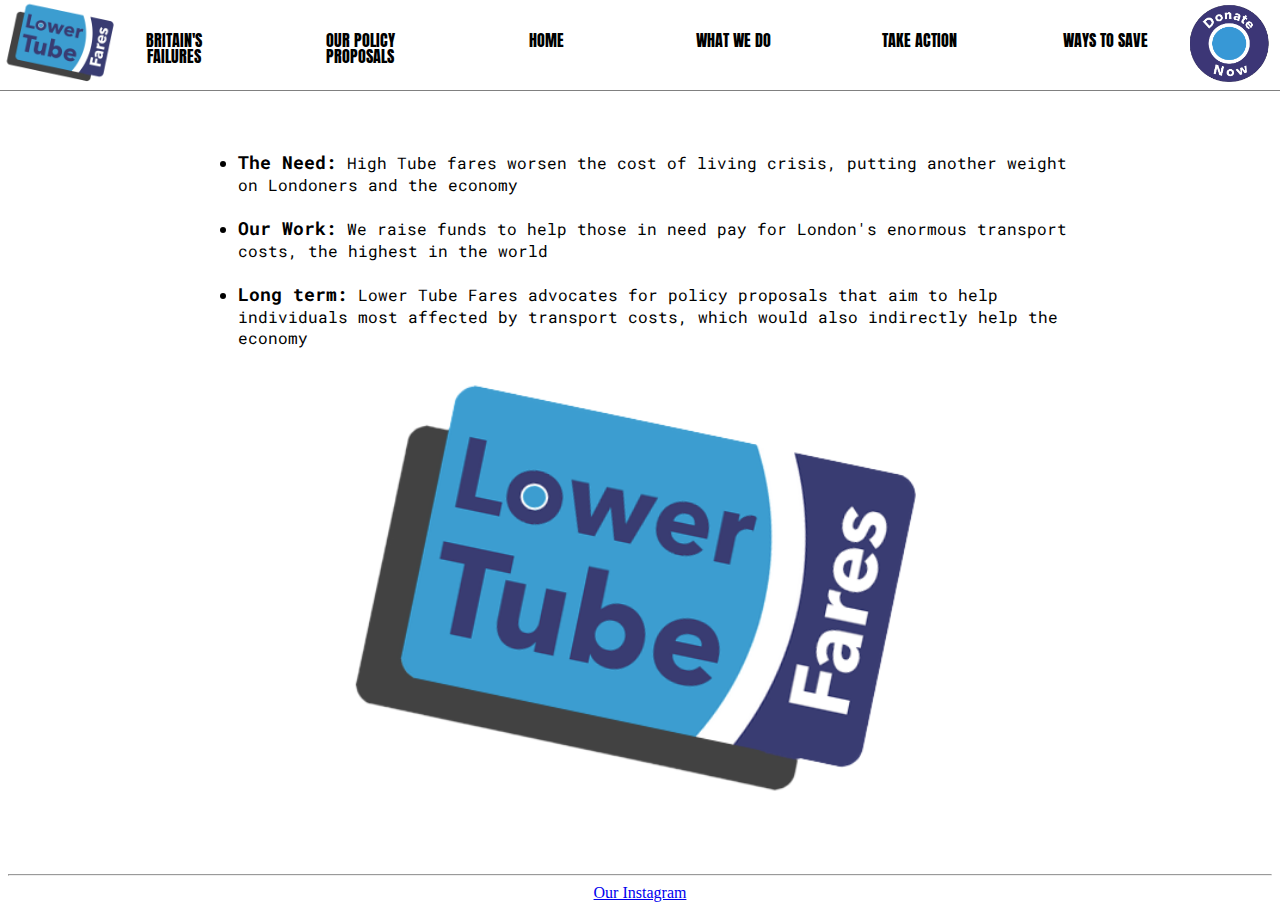
<file: index.html>
<!DOCTYPE html>
<html lang="en">
<head>
    <meta charset="UTF-8">
    <meta name="description" content="Lower Tube fares, a UK based charity that intends to lower tube fares and help families in need">
    <meta name="viewport" content="width=device-width, initial-scale=1.0">
    <link rel="stylesheet" href="styles.css"> 
    <link rel="shortcut icon" type="image/x-icon" href="favicon.ico">
    <title>Lower Tube Fares</title>
    <link rel="preconnect" href="https://fonts.googleapis.com">
    <link rel="preconnect" href="https://fonts.gstatic.com" crossorigin>
    <link href="https://fonts.googleapis.com/css2?family=Anton&display=swap" rel="stylesheet">
    <link href="https://fonts.googleapis.com/css2?family=Oswald:wght@200..700&display=swap" rel="stylesheet">
    <link href="https://fonts.googleapis.com/css2?family=Roboto+Mono:ital,wght@0,100..700;1,100..700&display=swap" rel="stylesheet">
    <meta name= “robots” content="index, follow”>
    <meta name="keywords" content=" charity tube fares tfl uk underground">
    <meta name=" description" content= "Lower Tube Fares is a charity and advocacy group that intends to lower tube fares in London. Act Now!!! Help us lower tube fares and help make the tube affordable to those in need." >
</head>
<body>
    <span class="sidewaysmenu ">
        <img class="logo" src="logo.png" alt="Lower Tube Fares Logo">
        <ul class="list">
            <a class="links-text" href="failures.html" >BRITAIN'S FAILURES</a>
            <span style="display: inline-block; height: 0.5em; width: 5vw;"></span>
            <a class="links-text" href="policies.html" >OUR POLICY PROPOSALS</a>
            <span style="display: inline-block; height: 0.5em; width: 5vw;"></span>
            <a class="links-text" href="index.html" >HOME</a>
            <span style="display: inline-block; height: 0.5em; width: 5vw;"></span>
            <a class="links-text" href="aboutus.html" >WHAT WE DO</a>
            <span style="display: inline-block; height: 0.5em; width: 5vw;"></span>
            <a class="links-text" href="students.html" >TAKE ACTION</a>
            <span style="display: inline-block; height: 0.5em; width: 5vw;"></span>
            <a class="links-text" href="discounts.html" >WAYS TO SAVE</a>
        </ul>
        <a class="donate" href="https://paypal.me/lowertubefareslondon?country.x=GB&locale.x=en_GB" ><img class="donate" src="round.png"></a>
    </span>

    <br/><br/><br/><br/><br/><br/><br/>

    <section class="main">
        <div class="homelist">
            <ul>
                <li><b>The Need:</b> High Tube fares worsen the cost of living crisis, putting another weight on Londoners and the economy </li>
                <br>
                <li><b>Our Work:</b> We raise funds to help those in need pay for London's enormous transport costs, the highest in the world</li>
                <br>
                <li><b>Long term:</b> Lower Tube Fares advocates for policy proposals that aim to help individuals most affected by transport costs, which would also indirectly help the economy
                </li>
            </ul>
        </div>
        <img src="logo.png" alt="Image showing what we do" class="image">
        <br/>
        
        <hr/>
        <a href="https://www.instagram.com/lowertubefares/">Our Instagram</a>
        
    </section>
</body>
</html>
</file>
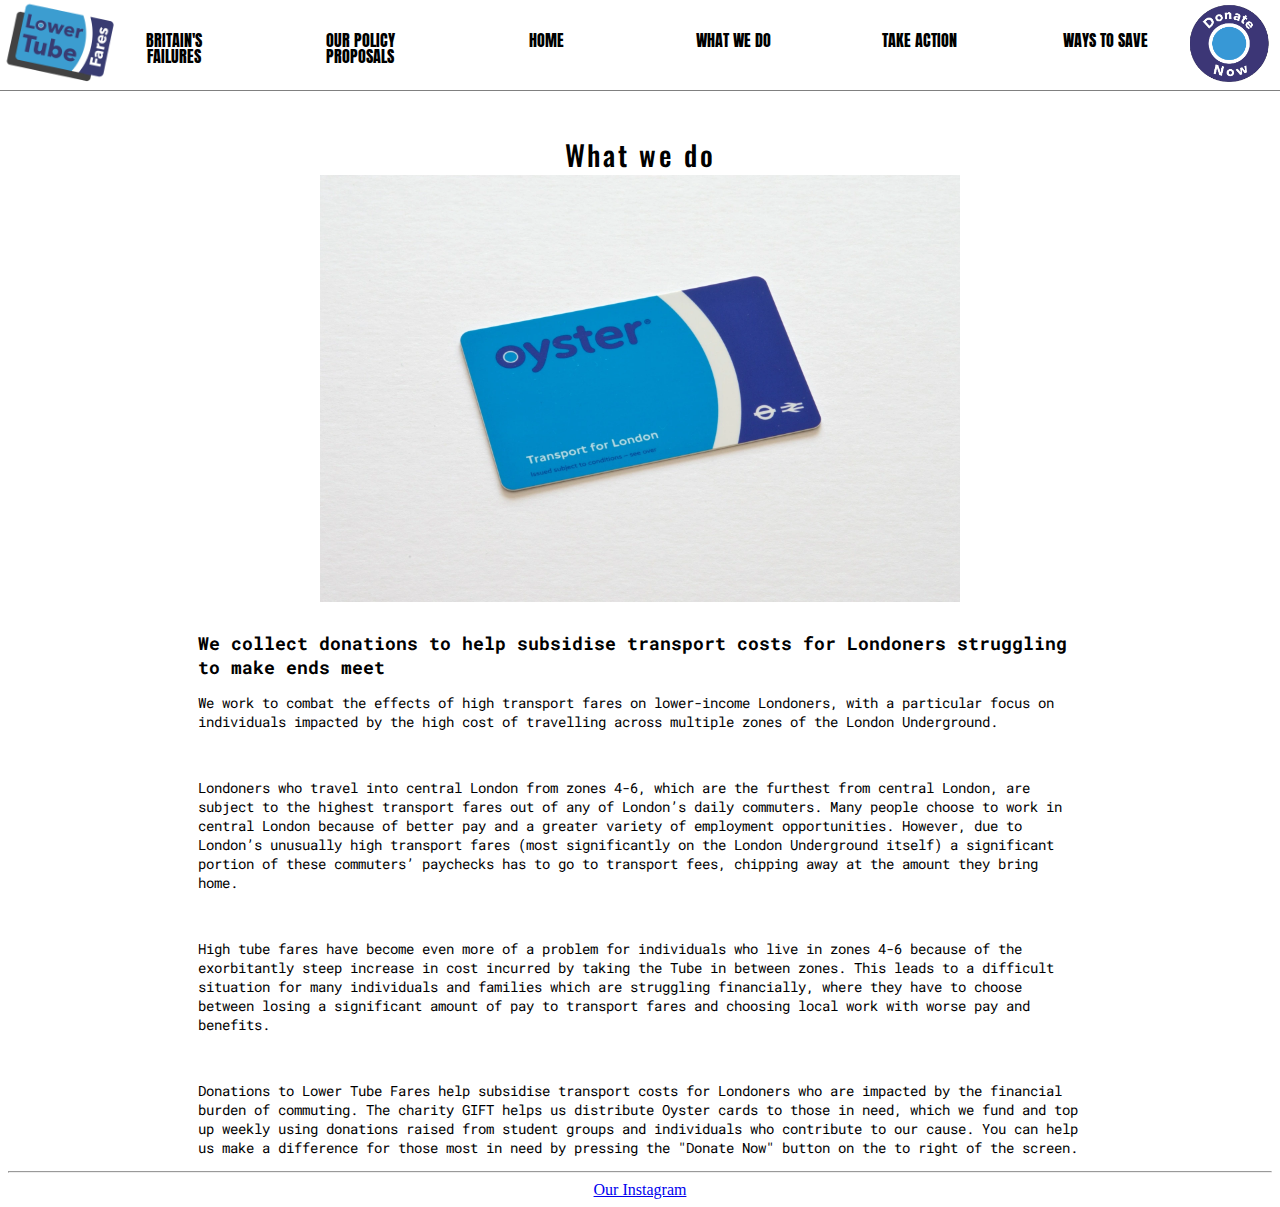
<file: aboutus.html>
<!DOCTYPE html>
<html lang="en">
<head>
    <meta charset="UTF-8">
    <meta name="description" content="Lower Tube fares, a UK based charity that intends to lower tube fares and help families in need">
    <meta name="viewport" content="width=device-width, initial-scale=1.0">
    <link rel="stylesheet" href="styles.css"> 
    <link rel="shortcut icon" type="image/x-icon" href="favicon.ico">
    <title>What we do</title>
    <link rel="preconnect" href="https://fonts.googleapis.com">
    <link rel="preconnect" href="https://fonts.gstatic.com" crossorigin>
    <link href="https://fonts.googleapis.com/css2?family=Oswald:wght@200..700&display=swap" rel="stylesheet">
    <link href="https://fonts.googleapis.com/css2?family=Anton&display=swap" rel="stylesheet">
    <link href="https://fonts.googleapis.com/css2?family=Roboto+Mono:ital,wght@0,100..700;1,100..700&display=swap" rel="stylesheet">
</head>
<body>
    <span class="sidewaysmenu ">
        <img class="logo" src="logo.png" alt="Lower Tube Fares Logo">
        <ul class="list">
            <a class="links-text" href="failures.html" >BRITAIN'S FAILURES</a>
            <span style="display: inline-block; height: 0.5em; width: 5vw;"></span>
            <a class="links-text" href="policies.html" >OUR POLICY PROPOSALS</a>
            <span style="display: inline-block; height: 0.5em; width: 5vw;"></span>
            <a class="links-text" href="index.html" >HOME</a>
            <span style="display: inline-block; height: 0.5em; width: 5vw;"></span>
            <a class="links-text" href="aboutus.html" >WHAT WE DO</a>
            <span style="display: inline-block; height: 0.5em; width: 5vw;"></span>
            <a class="links-text" href="students.html" >TAKE ACTION</a>
            <span style="display: inline-block; height: 0.5em; width: 5vw;"></span>
            <a class="links-text" href="discounts.html" >WAYS TO SAVE</a>
        </ul>
        <a class="donate" href="https://paypal.me/lowertubefareslondon?country.x=GB&locale.x=en_GB" ><img class="donate" src="round.png"></a>
    </span>

    <br/><br/><br/><br/><br/><br/><br/>

    <section class="main">
        <header id="whatwedo" class="heading mainheading">What we do 
</header>
        <img src="oyster.webp" alt="Image showing what we do" class="image">
        <br/>
        <div class="maintext">
            <b>We collect donations to help subsidise transport costs for Londoners struggling to make ends meet</b>
            <br/>
            <p>We work to combat the effects of high transport fares on lower-income Londoners, with a particular focus on individuals impacted by the high cost of travelling across multiple zones of the London Underground.</p>
            <br/>
            <p>Londoners who travel into central London from zones 4-6, which are the furthest from central London, are subject to the highest transport fares out of any of London’s daily commuters. Many people choose to work in central London because of better pay and a greater variety of employment opportunities. However, due to London’s unusually high transport fares (most significantly on the London Underground itself) a significant portion of these commuters’ paychecks has to go to transport fees, chipping away at the amount they bring home.</p>
            <br/>
            <p>High tube fares have become even more of a problem for individuals who live in zones 4-6 because of the exorbitantly steep increase in cost incurred by taking the Tube in between zones. This leads to a difficult situation for many individuals and families which are struggling financially, where they have to choose between losing a significant amount of pay to transport fares and choosing local work with worse pay and benefits.</p>
            <br/>
            <p>Donations to Lower Tube Fares help subsidise transport costs for Londoners who are impacted by the financial burden of commuting. The charity GIFT helps us distribute Oyster cards to those in need, which we fund and top up weekly using donations raised from student groups and individuals who contribute to our cause. You can help us make a difference for those most in need by pressing the "Donate Now" button on the to right of the screen.  </p>
        </div>
        <hr/>
        <a href="https://www.instagram.com/lowertubefares/">Our Instagram</a>
        
    </section>
</body>
</html>
</file>
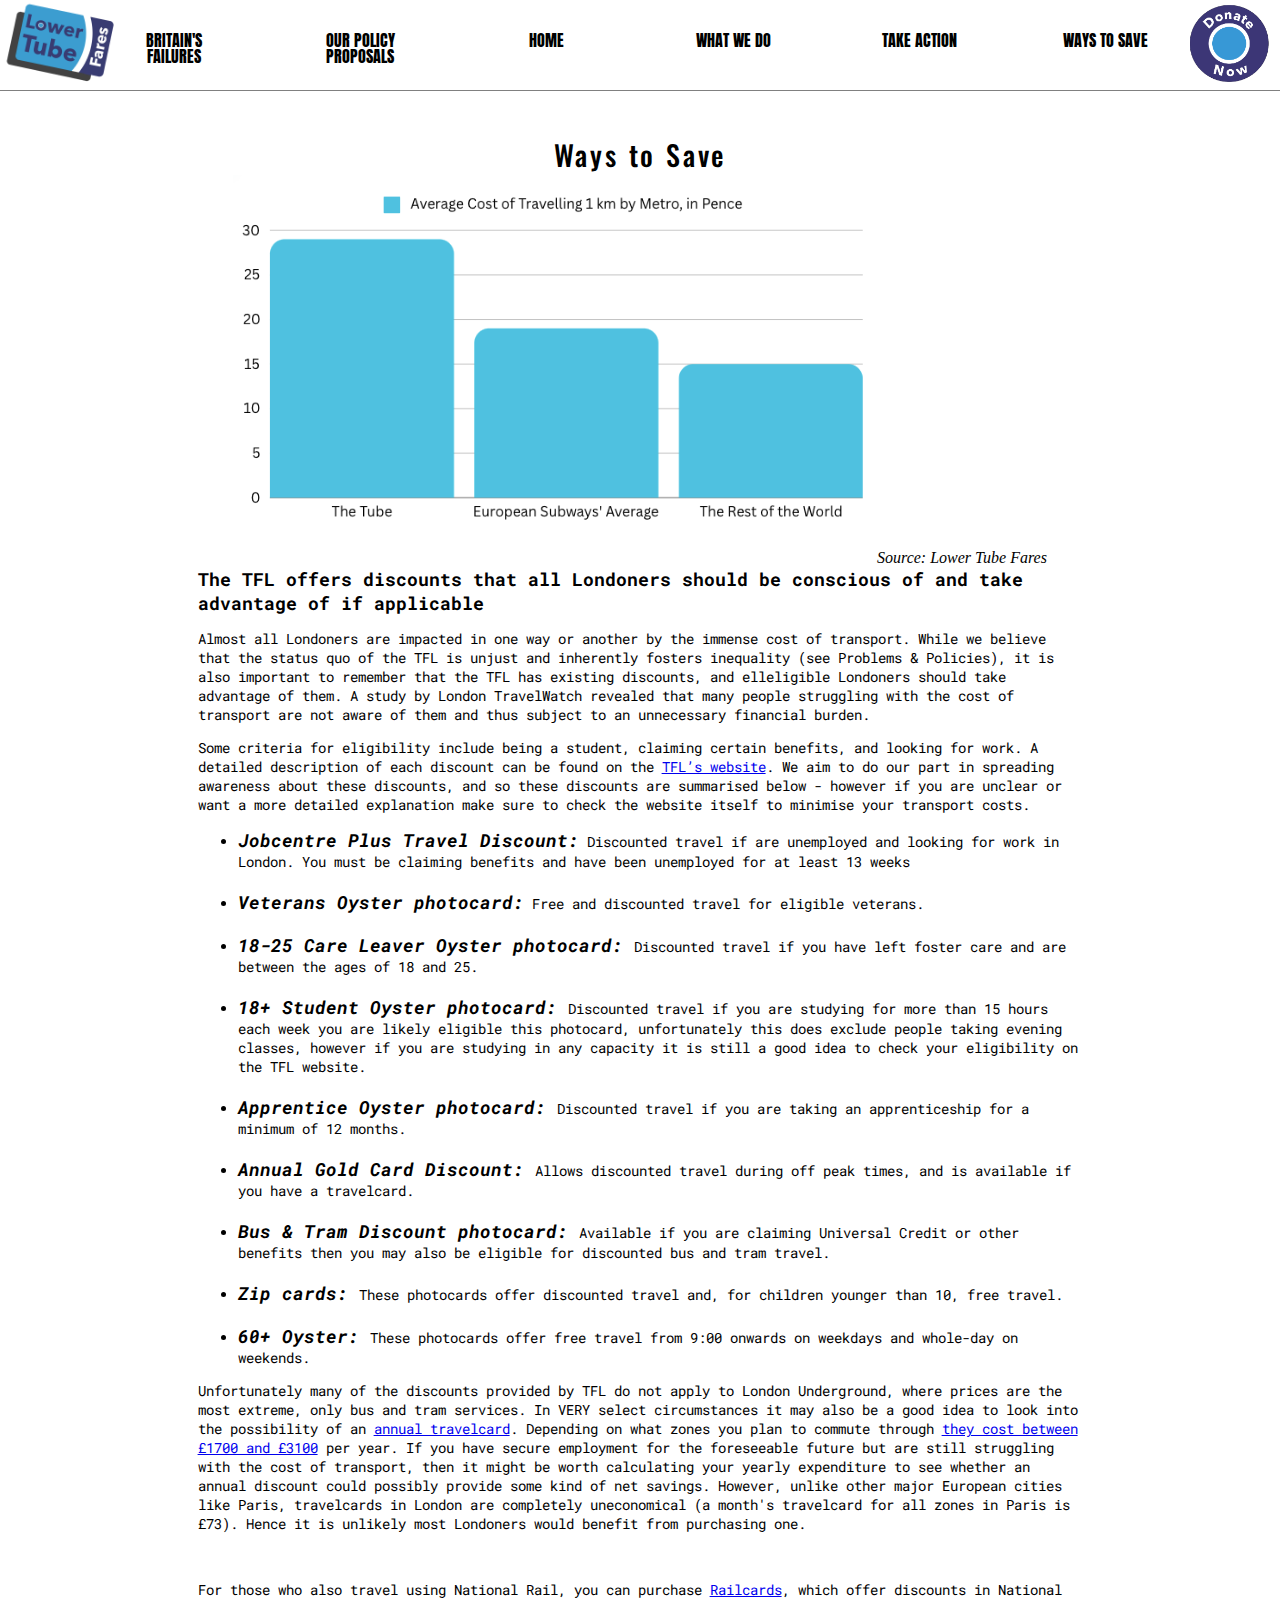
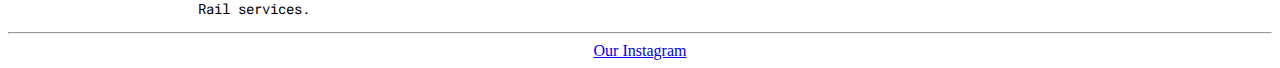
<file: discounts.html>
<!DOCTYPE html>
<html lang="en">
<head>
    <meta charset="UTF-8">
    <meta name="description" content="Lower Tube fares, a UK based charity that intends to lower tube fares and help families in need">
    <meta name="viewport" content="width=device-width, initial-scale=1.0">
    <link rel="stylesheet" href="styles.css"> 
    <link rel="shortcut icon" type="image/x-icon" href="favicon.ico">
    <title>Ways to save</title>
    <link rel="preconnect" href="https://fonts.googleapis.com">
    <link rel="preconnect" href="https://fonts.gstatic.com" crossorigin>
    <link href="https://fonts.googleapis.com/css2?family=Anton&display=swap" rel="stylesheet">
    <link href="https://fonts.googleapis.com/css2?family=Oswald:wght@200..700&display=swap" rel="stylesheet">
    <link href="https://fonts.googleapis.com/css2?family=Roboto+Mono:ital,wght@0,100..700;1,100..700&display=swap" rel="stylesheet">
</head>
<body>
    <span class="sidewaysmenu ">
        <img class="logo" src="logo.png" alt="Lower Tube Fares Logo">
        
        <ul class="list">
            <a class="links-text" href="failures.html" >BRITAIN'S FAILURES</a>
            <span style="display: inline-block; height: 0.5em; width: 5vw;"></span>
            <a class="links-text" href="policies.html" >OUR POLICY PROPOSALS</a>
            <span style="display: inline-block; height: 0.5em; width: 5vw;"></span>
            <a class="links-text" href="index.html" >HOME</a>
            <span style="display: inline-block; height: 0.5em; width: 5vw;"></span>
            <a class="links-text" href="aboutus.html" >WHAT WE DO</a>
            <span style="display: inline-block; height: 0.5em; width: 5vw;"></span>
            <a class="links-text" href="students.html" >TAKE ACTION</a>
            <span style="display: inline-block; height: 0.5em; width: 5vw;"></span>
            <a class="links-text" href="discounts.html" >WAYS TO SAVE</a>
        </ul>
        <a class="donate" href="https://paypal.me/lowertubefareslondon?country.x=GB&locale.x=en_GB" ><img class="donate" src="round.png"></a>
    </span>


    <br><br><br><br><br><br><br>

    <section class="main">
        <header id="whatwedo" class="heading mainheading">Ways to Save</header>
        <img src="money.png" alt="Image showing what we do" class="image">
        <i>Source: Lower Tube Fares</i>
        <br/>
        <div class="maintext">
            <b>The TFL offers discounts that all Londoners should be conscious of and take advantage of if applicable</b>
            <br/>
            <p>Almost all Londoners are impacted in one way or another by the immense cost of transport. While we believe that the status quo of the TFL is unjust and inherently fosters inequality (see Problems & Policies), it is also important to remember that the TFL has existing discounts, and elleligible Londoners should take advantage of them. A study by London TravelWatch revealed that many people struggling with the cost of transport are not aware of them and thus subject to an unnecessary financial burden. </p>
            <p>Some criteria for eligibility include being a student, claiming certain benefits, and looking for work. A detailed description of each discount can be found on the <a href="https://tfl.gov.uk/fares/free-and-discounted-travel" >TFL’s website</a>. We aim to do our part in spreading awareness about these discounts, and so these discounts are summarised below - however if you are unclear or want a more detailed explanation make sure to check the website itself to minimise your transport costs. </p>
            <ul>
                <li><b><i>Jobcentre Plus Travel Discount:</i></b> Discounted travel if are unemployed and looking for work in London. You must be claiming benefits and have been unemployed for at least 13 weeks</li>
                <br>
                <li><b><i>Veterans Oyster photocard:</i></b> Free and discounted travel for eligible veterans<a></a>.</li>
                <br>
                <li><b><i>18-25 Care Leaver Oyster photocard: </i></b>Discounted travel if you have left foster care and are between the ages of 18 and 25<a></a>.</li>
                <br>
                <li><b><i>18+ Student Oyster photocard: </i></b>Discounted travel if you are studying for more than 15 hours each week you are likely eligible this photocard, unfortunately this does exclude people taking evening classes, however if you are studying in any capacity it is still a good idea to check your eligibility on the TFL website.</li>
                <br>
                <li><b><i>Apprentice Oyster photocard: </i></b>Discounted travel if you are taking an apprenticeship for a minimum of 12 months<a></a>.</li>
                <br>
                <li><b><i>Annual Gold Card Discount: </i></b>Allows discounted travel during off peak times, and is available if you have a travelcard.</li>
                <br>
                <li><b><i>Bus & Tram Discount photocard: </i></b>Available if you are claiming Universal Credit or other benefits then you may also be eligible for discounted bus and tram travel<a></a>.</li>
                <br>
                <li><b><i>Zip cards: </i></b>These photocards offer discounted travel and, for children younger than 10, free travel.</li>
                <br>
                <li><b><i>60+ Oyster: </i></b>These photocards offer free travel from 9:00 onwards on weekdays and whole-day on weekends.</li>
            </ul>
            <p>Unfortunately many of the discounts provided by TFL do not apply to London Underground, where prices are the most extreme, only bus and tram services. In VERY select circumstances it may also be a good idea to look into the possibility of an <a href="https://tfl.gov.uk/fares/how-to-pay-and-where-to-buy-tickets-and-oyster/travelcards-and-group-tickets">annual travelcard</a>. Depending on what zones you plan to commute through <a href="https://tfl.gov.uk/campaign/new-fares#on-this-page-4">they cost between £1700 and £3100</a> per year. If you have secure employment for the foreseeable future but are still struggling with the cost of transport, then it might be worth calculating your yearly expenditure to see whether an annual discount could possibly provide some kind of net savings. However, unlike other major European cities like Paris, travelcards in London are completely uneconomical (a month's travelcard for all zones in Paris is £73). Hence it is unlikely most Londoners would benefit from purchasing one. </p>
            <br>
            <p>For those who also travel using National Rail, you can purchase <a href="https://www.railcard.co.uk/">Railcards</a>, which offer discounts in National Rail services.</p>
        </div>
        <hr/>
        <a href="https://www.instagram.com/lowertubefares/">Our Instagram</a>
         

 

 

 
    </section>
</body>
</html>
</file>
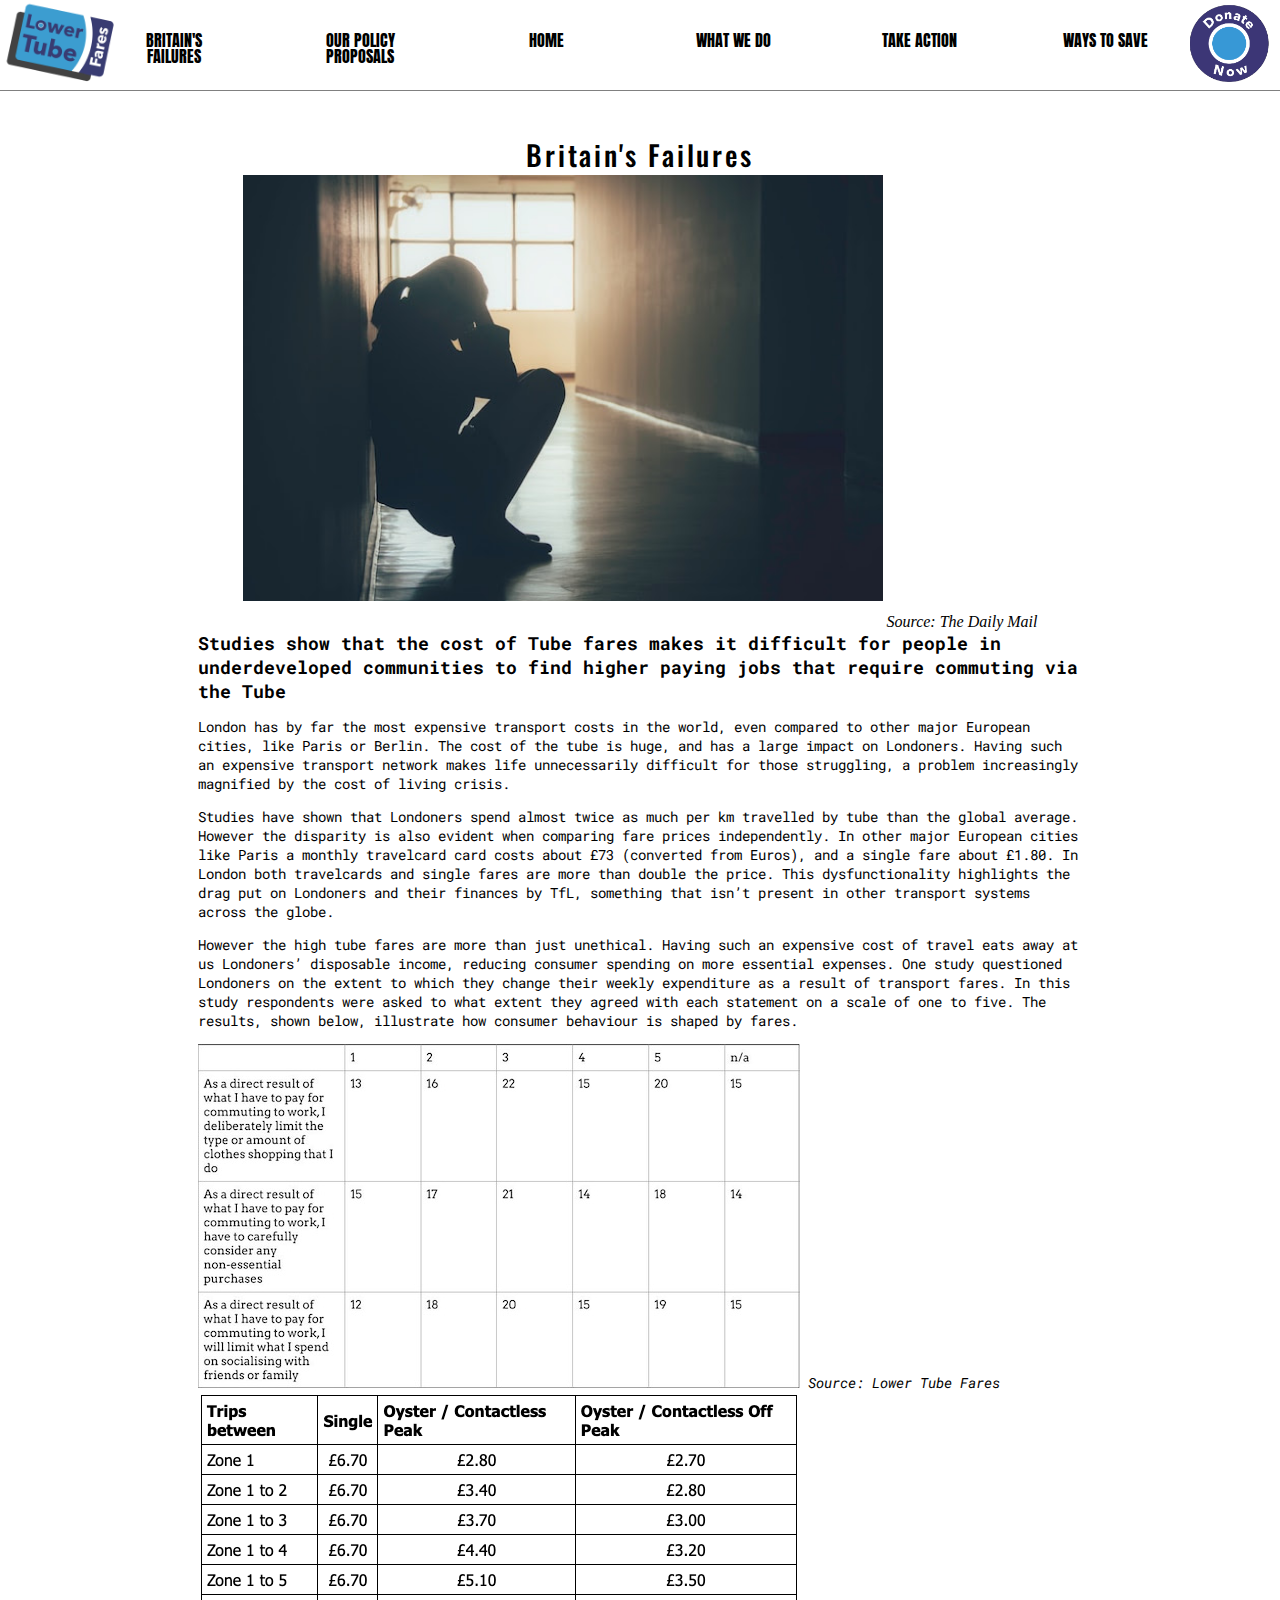
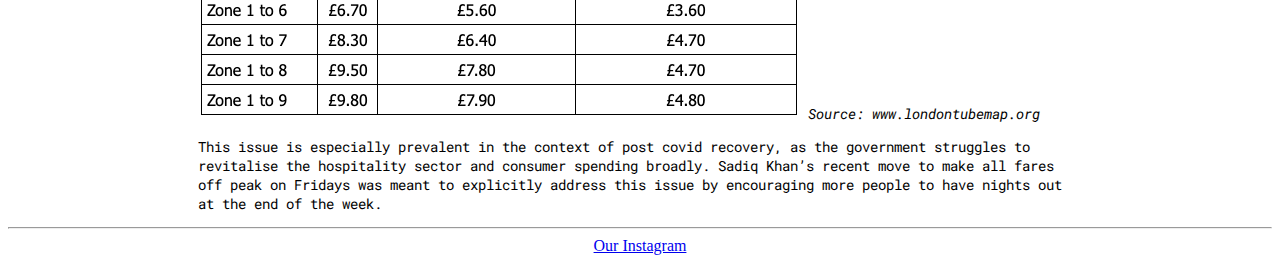
<file: failures.html>
<!DOCTYPE html>
<html lang="en">
<head>
    <meta charset="UTF-8">
    <meta name="description" content="Lower Tube fares, a UK based charity that intends to lower tube fares and help families in need">
    <meta name="viewport" content="width=device-width, initial-scale=1.0">
    <link rel="stylesheet" href="styles.css"> 
    <link rel="shortcut icon" type="image/x-icon" href="favicon.ico">
    <title>Britain's Failures</title>
    <link rel="preconnect" href="https://fonts.googleapis.com">
    <link rel="preconnect" href="https://fonts.gstatic.com" crossorigin>
    <link href="https://fonts.googleapis.com/css2?family=Anton&display=swap" rel="stylesheet">
    <link href="https://fonts.googleapis.com/css2?family=Oswald:wght@200..700&display=swap" rel="stylesheet">
    <link href="https://fonts.googleapis.com/css2?family=Roboto+Mono:ital,wght@0,100..700;1,100..700&display=swap" rel="stylesheet">
</head>
<body>
    <span class="sidewaysmenu ">
        <img class="logo" src="logo.png" alt="Lower Tube Fares Logo">
        <ul class="list">
            <a class="links-text" href="failures.html" >BRITAIN'S FAILURES</a>
            <span style="display: inline-block; height: 0.5em; width: 5vw;"></span>
            <a class="links-text" href="policies.html" >OUR POLICY PROPOSALS</a>
            <span style="display: inline-block; height: 0.5em; width: 5vw;"></span>
            <a class="links-text" href="index.html" >HOME</a>
            <span style="display: inline-block; height: 0.5em; width: 5vw;"></span>
            <a class="links-text" href="aboutus.html" >WHAT WE DO</a>
            <span style="display: inline-block; height: 0.5em; width: 5vw;"></span>
            <a class="links-text" href="students.html" >TAKE ACTION</a>
            <span style="display: inline-block; height: 0.5em; width: 5vw;"></span>
            <a class="links-text" href="discounts.html" >WAYS TO SAVE</a>
        </ul>
        <a class="donate" href="https://paypal.me/lowertubefareslondon?country.x=GB&locale.x=en_GB" ><img class="donate" src="round.png"></a>
    </span>


    <br/><br/><br/><br/><br/><br/><br/>

    <section class="main">
        <header id="whatwedo" class="heading mainheading">Britain's Failures</header>
        <img src="unnamed.jpg" alt="Helpless individual suffering because of the UK government" class="image">
        <i>Source: The Daily Mail</i>
        <br/>
        <div class="maintext">
            <b>Studies show that the cost of Tube fares makes it difficult for people in underdeveloped communities to find higher paying jobs that require commuting via the Tube</b>
            <br/>
            <p>London has by far the most expensive transport costs in the world, even compared to other major European cities, like Paris or Berlin. The cost of the tube is huge, and has a large impact on Londoners. Having such an expensive transport network makes life unnecessarily difficult for those struggling, a problem increasingly magnified by the cost of living crisis.</p>
            <p>Studies have shown that Londoners spend almost twice as much per km travelled by tube than the global average. However the disparity is also evident when comparing fare prices independently. In other major European cities like Paris a monthly travelcard card costs about £73 (converted from Euros), and a single fare about £1.80. In London both travelcards and single fares are more than double the price. This dysfunctionality highlights the drag put on Londoners and their finances by TfL, something that isn’t present in other transport systems across the globe.</p>
            <p>However the high tube fares are more than just unethical. Having such an expensive cost of travel eats away at us Londoners’ disposable income, reducing consumer spending on more essential expenses. One study questioned Londoners on the extent to which they change their weekly expenditure as a result of transport fares. In this study respondents were asked to what extent they agreed with each statement on a scale of one to five. The results, shown below, illustrate how consumer behaviour is shaped by fares. </p>
            <img src="failure.jpg">
            <i>Source: Lower Tube Fares</i>
            <img src="chart.png">
            <i>Source: <a src="www.londontubemap.org">www.londontubemap.org</a></i>
            <p>This issue is especially prevalent in the context of post covid recovery, as the government struggles to revitalise the hospitality sector and consumer spending broadly. Sadiq Khan’s recent move to make all fares off peak on Fridays was meant to explicitly address this issue by encouraging more people to have nights out at the end of the week. </p>
        </div>
        <hr/>
        <a href="https://www.instagram.com/lowertubefares/">Our Instagram</a>
         

 

 

 
    </section>
</body>
</html>
</file>
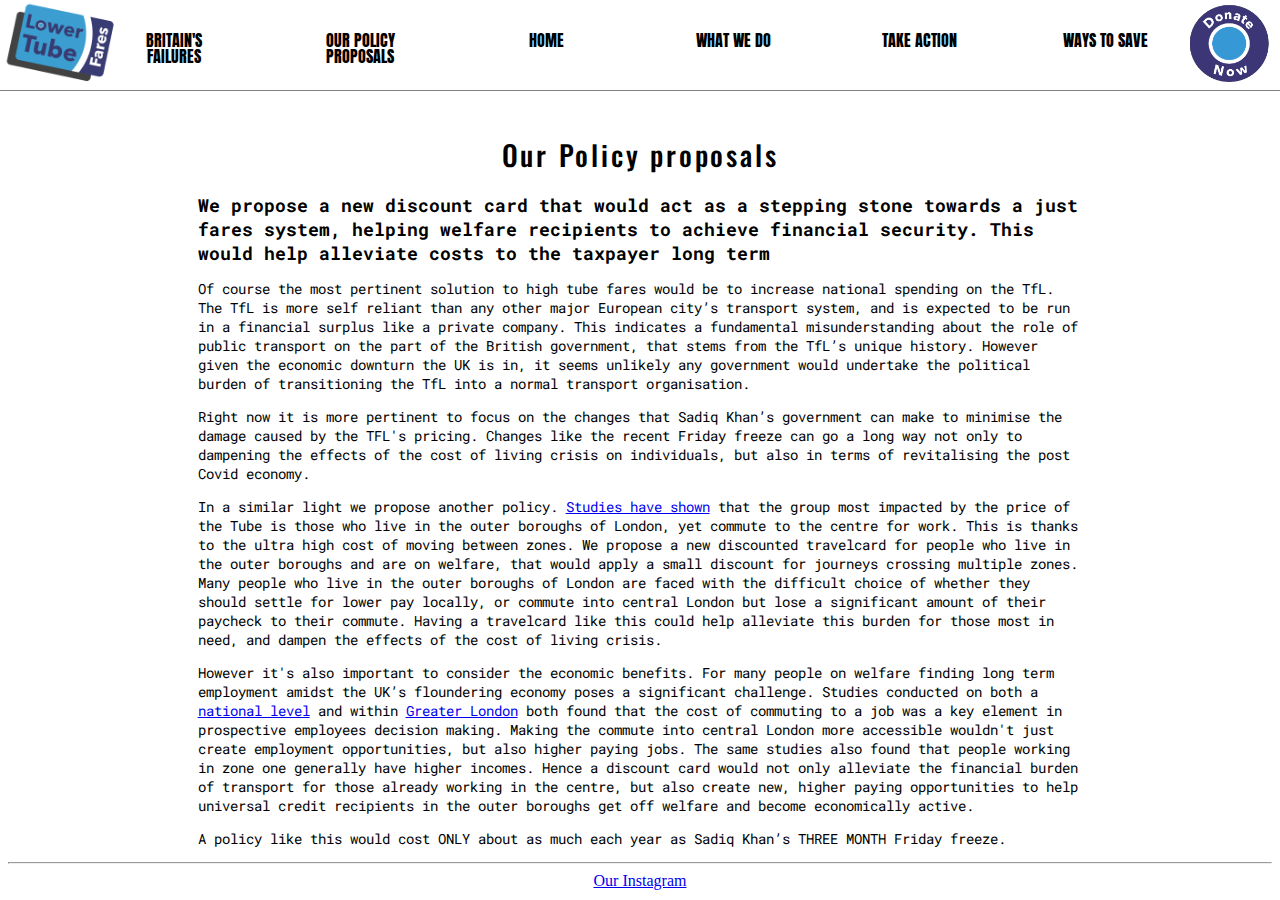
<file: policies.html>
<!DOCTYPE html>
<html lang="en">
<head>
    <meta charset="UTF-8">
    <meta name="description" content="Lower Tube fares, a UK based charity that intends to lower tube fares and help families in need">
    <meta name="viewport" content="width=device-width, initial-scale=1.0">
    <link rel="stylesheet" href="styles.css"> 
    <link rel="shortcut icon" type="image/x-icon" href="favicon.ico">
    <title>Our Policy Proposals</title>
    <link rel="preconnect" href="https://fonts.googleapis.com">
    <link rel="preconnect" href="https://fonts.gstatic.com" crossorigin>
    <link href="https://fonts.googleapis.com/css2?family=Anton&display=swap" rel="stylesheet">
    <link href="https://fonts.googleapis.com/css2?family=Oswald:wght@200..700&display=swap" rel="stylesheet">
    <link href="https://fonts.googleapis.com/css2?family=Roboto+Mono:ital,wght@0,100..700;1,100..700&display=swap" rel="stylesheet">
</head>
<body>
    <span class="sidewaysmenu ">
        <img class="logo" src="logo.png" alt="Lower Tube Fares Logo">
        <ul class="list">
            <a class="links-text" href="failures.html" >BRITAIN'S FAILURES</a>
            <span style="display: inline-block; height: 0.5em; width: 5vw;"></span>
            <a class="links-text" href="policies.html" >OUR POLICY PROPOSALS</a>
            <span style="display: inline-block; height: 0.5em; width: 5vw;"></span>
            <a class="links-text" href="index.html" >HOME</a>
            <span style="display: inline-block; height: 0.5em; width: 5vw;"></span>
            <a class="links-text" href="aboutus.html" >WHAT WE DO</a>
            <span style="display: inline-block; height: 0.5em; width: 5vw;"></span>
            <a class="links-text" href="students.html" >TAKE ACTION</a>
            <span style="display: inline-block; height: 0.5em; width: 5vw;"></span>
            <a class="links-text" href="discounts.html" >WAYS TO SAVE</a>
        </ul>
        <a class="donate" href="https://paypal.me/lowertubefareslondon?country.x=GB&locale.x=en_GB" ><img class="donate" src="round.png"></a>
    </span>


    <br/><br/><br/><br/><br/><br/><br/>

    <section class="main">
        <header id="whatwedo" class="heading mainheading">Our Policy proposals </header>
        <br/>
        <div class="maintext">
            <b>We propose a new discount card that would act as a stepping stone towards a just fares system, helping welfare recipients to achieve financial security. This would help alleviate costs to the taxpayer long term</b>
            <br/>
            <p>Of course the most pertinent solution to high tube fares would be to increase national spending on the TfL. The TfL is more self reliant than any other major European city’s transport system, and is expected to be run in a financial surplus like a private company. This indicates a fundamental misunderstanding about the role of public transport on the part of the British government, that stems from the TfL’s unique history. However given the economic downturn the UK is in, it seems unlikely any government would undertake the political burden of transitioning the TfL into a normal transport organisation. 
            </p>
            <p>Right now it is more pertinent to focus on the changes that Sadiq Khan’s government can make to minimise the damage caused by the TFL's pricing. Changes like the recent Friday freeze can go a long way not only to dampening the effects of the cost of living crisis on individuals, but also in terms of revitalising the post Covid economy. </p>
            <p>In a similar light we propose another policy. <a href="https://www.londontravelwatch.org.uk/wp-content/uploads/2021/02/Living-on-the-edge_full-report_final.pdf">Studies have shown</a> that the group most impacted by the price of the Tube is those who live in the outer boroughs of London, yet commute to the centre for work. This is thanks to the ultra high cost of moving between zones. We propose a new discounted travelcard for people who live in the outer boroughs and are on welfare, that would apply a small discount for journeys crossing multiple zones. Many people who live in the outer boroughs of London are faced with the difficult choice of whether they should settle for lower pay locally, or commute into central London but lose a significant amount of their paycheck to their commute. Having a travelcard like this could help alleviate this burden for those most in need, and dampen the effects of the cost of living crisis. </p>
            <p>However it's also important to consider the economic benefits. For many people on welfare finding long term employment amidst the UK’s floundering economy poses a significant challenge. Studies conducted on both a <a href="https://assets.publishing.service.gov.uk/media/60080f728fa8f50d8f210fbe/Transport_and_inequality_report_document.pdf">national level</a> and within <a href="https://www.londontravelwatch.org.uk/wp-content/uploads/2021/02/Living-on-the-edge_full-report_final.pdf">Greater London</a> both found that the cost of commuting to a job was a key element in prospective employees decision making. Making the commute into central London more accessible wouldn't just create employment opportunities, but also higher paying jobs. The same studies also found that people working in zone one generally have higher incomes. Hence a discount card would not only alleviate the financial burden of transport for those already working in the centre, but also create new, higher paying opportunities to help universal credit recipients in the outer boroughs get off welfare and become economically active. 
            </p>
            <p>A policy like this would cost ONLY about as much each year as Sadiq Khan’s THREE MONTH Friday freeze. </p>
        </div>
        <hr/>
        <a href="https://www.instagram.com/lowertubefares/">Our Instagram</a>
         

 

 

 
    </section>
</body>
</html>
</file>
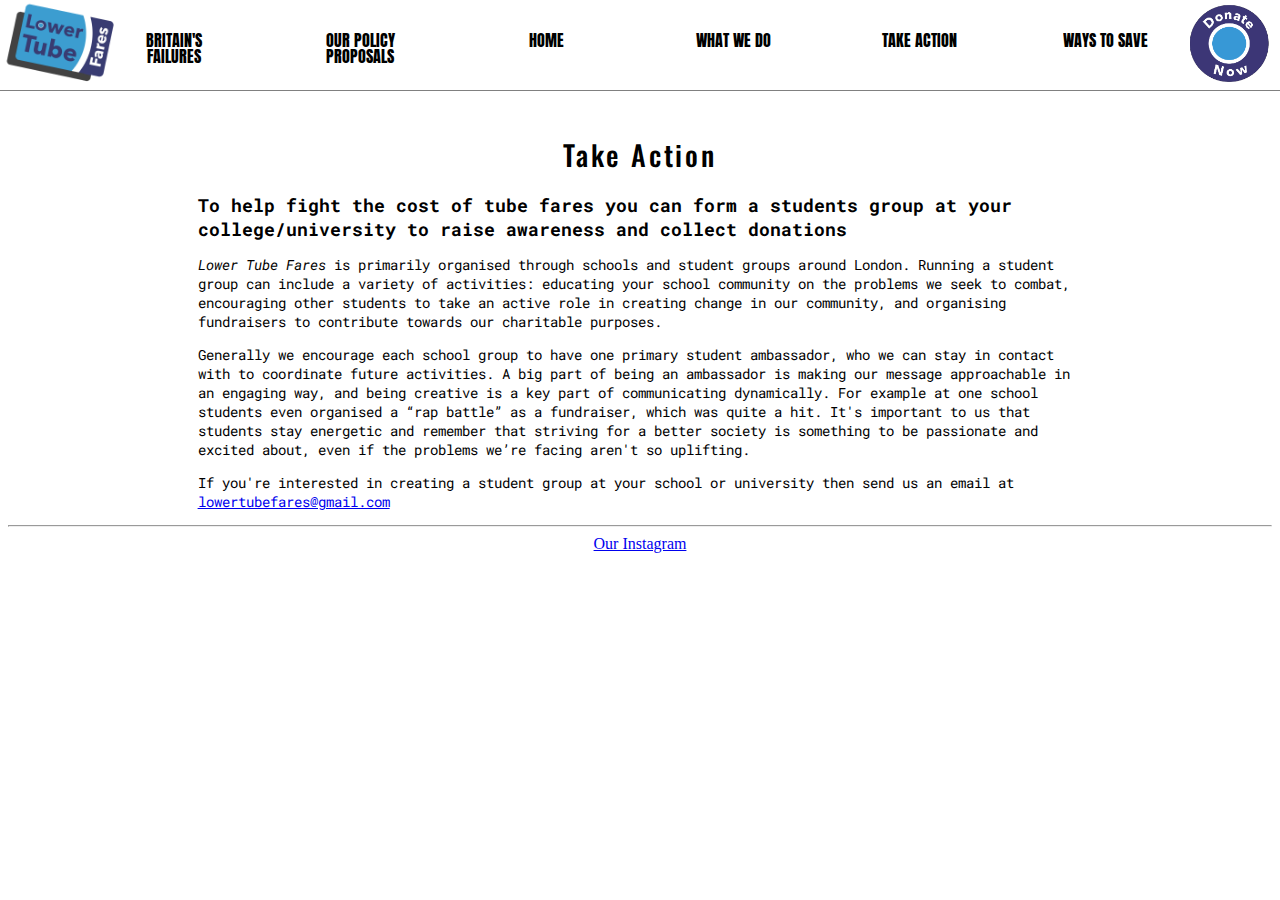
<file: students.html>
<!DOCTYPE html>
<html lang="en">
<head>
    <meta charset="UTF-8">
    <meta name="description" content="Lower Tube fares, a UK based charity that intends to lower tube fares and help families in need">
    <meta name="viewport" content="width=device-width, initial-scale=1.0">
    <link rel="stylesheet" href="styles.css"> 
    <link rel="shortcut icon" type="image/x-icon" href="favicon.ico">
    <title>Student Involvement</title>
    <link rel="preconnect" href="https://fonts.googleapis.com">
    <link rel="preconnect" href="https://fonts.gstatic.com" crossorigin>
    <link href="https://fonts.googleapis.com/css2?family=Anton&display=swap" rel="stylesheet">
    <link href="https://fonts.googleapis.com/css2?family=Oswald:wght@200..700&display=swap" rel="stylesheet">
    <link href="https://fonts.googleapis.com/css2?family=Roboto+Mono:ital,wght@0,100..700;1,100..700&display=swap" rel="stylesheet">
</head>
<body>
    <span class="sidewaysmenu ">
        <img class="logo" src="logo.png" alt="Lower Tube Fares Logo">
        <ul class="list">
            <a class="links-text" href="failures.html" >BRITAIN'S FAILURES</a>
            <span style="display: inline-block; height: 0.5em; width: 5vw;"></span>
            <a class="links-text" href="policies.html" >OUR POLICY PROPOSALS</a>
            <span style="display: inline-block; height: 0.5em; width: 5vw;"></span>
            <a class="links-text" href="index.html" >HOME</a>
            <span style="display: inline-block; height: 0.5em; width: 5vw;"></span>
            <a class="links-text" href="aboutus.html" >WHAT WE DO</a>
            <span style="display: inline-block; height: 0.5em; width: 5vw;"></span>
            <a class="links-text" href="students.html" >TAKE ACTION</a>
            <span style="display: inline-block; height: 0.5em; width: 5vw;"></span>
            <a class="links-text" href="discounts.html" >WAYS TO SAVE</a>
        </ul>
        <a class="donate" href="https://paypal.me/lowertubefareslondon?country.x=GB&locale.x=en_GB" ><img class="donate" src="round.png"></a>
    </span>

    <br/><br/><br/><br/><br/><br/><br/>

    <section class="main">
        <header id="whatwedo" class="heading mainheading">Take Action</header>
        <br/>
        <div class="maintext">
            <b>To help fight the cost of tube fares you can form a students group at your college/university to raise awareness and collect donations</b>
            <br/>
            <p><i>Lower Tube Fares</i> is primarily organised through schools and student groups around London. Running a student group can include a variety of activities: educating your school community on the problems we seek to combat, encouraging other students to take an active role in creating change in our community, and organising fundraisers to contribute towards our charitable purposes. </p>
            <p>Generally we encourage each school group to have one primary student ambassador, who we can stay in contact with to coordinate future activities. A big part of being an ambassador is making our message approachable in an engaging way, and being creative is a key part of communicating dynamically. For example at one school students even organised a “rap battle” as a fundraiser, which was quite a hit. It's important to us that students stay energetic and remember that striving for a better society is something to be passionate and excited about, even if the problems we’re facing aren't so uplifting. </p>
            <p>If you're interested in creating a student group at your school or university then send us an email at <a class="mail" href="mailto:lowertubefares@gmail.com">lowertubefares@gmail.com</a></p>
        </div>
        <hr/>
        <a href="https://www.instagram.com/lowertubefares/">Our Instagram</a>
         

 

 

 
    </section>
</body>
</html>
</file>
<file: styles.css>
.heading{
    font-family: "Oswald", sans-serif;
    font-weight: 500;
    letter-spacing: +.1em
}

.sidewaysmenu{
    background-color: white;
    float: left;
    top: 0;
    left: 0;
    position: fixed;
    border-bottom: 0.5px solid grey;
    height: 10vh;
    width: 100%;
}

.logo{
    position: absolute;
    top:0;
    height:10vh;
}
.slogan{
    font-family: "Oswald", sans-serif;
    font-weight: 400;
    transform: translateX(-50%);
    left: 50%;
    position: absolute;
    top: 0;
    font-size: 3.3vh;
    letter-spacing: 0.1em;
    width: 40vw;
    max-width: 60vw;
}
.donate{
    position: absolute;
    top:0;
    right:0;
    height:10vh;
}

.list{
    margin-top: 0;
    padding: 0;
    height: 100%;
    justify-content: center;
    line-height: 100%;
    margin-left: 8vw;
    margin-right: 8vw;
    list-style-type: none;
    flex-direction: row;
    display: flex;
    align-items: center;
}

.links-text{
    color: rgb(0, 0, 0);
    font-family: "Anton", sans-serif;
    text-decoration: none;
    text-align: center;
    height: 29%;
    padding: 10px;
    width: 8vw;
}
.links-text:hover{
    border: 1px solid rgb(42, 25, 105);
}

.main{
    text-align: center;
}
.mainheading{
    font-size: 28px;
    text-align: center;
}
.maintext{
    margin-left: 15%;
    margin-right: 15%;
    text-align: left;
    font-family: "Roboto Mono", monospace;
    font-weight: 400;
    font-size: 14px;
}
b{
    font-size:18px;
}
.homelist{
    margin-left: 15%;
    margin-right: 15%;
    text-align: left;
    font-family: "Roboto Mono", monospace;
    font-weight: 400;
    font-size: 16;
}
.image{
    width: 50vw;
    margin-bottom: 2vw;
    text-align: center;
}
.mail{
    text-align: center;
}
</file>
